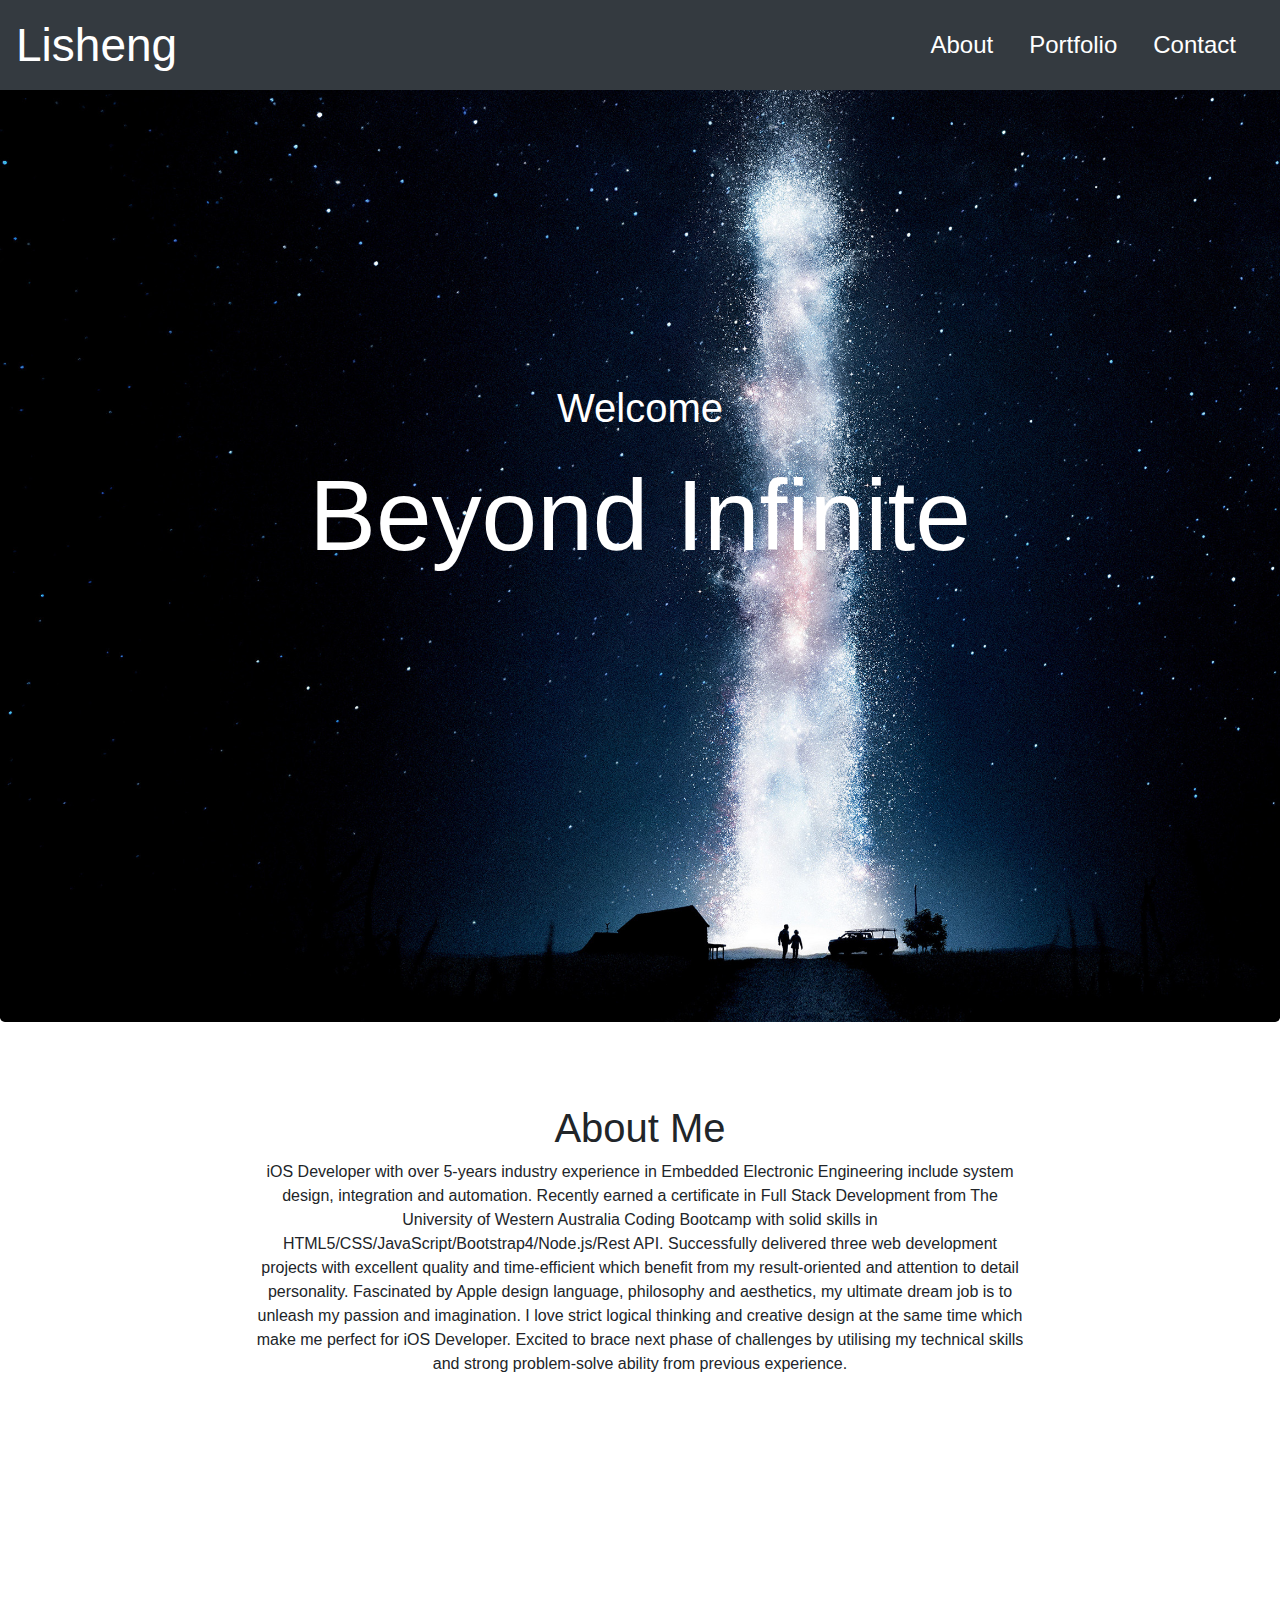
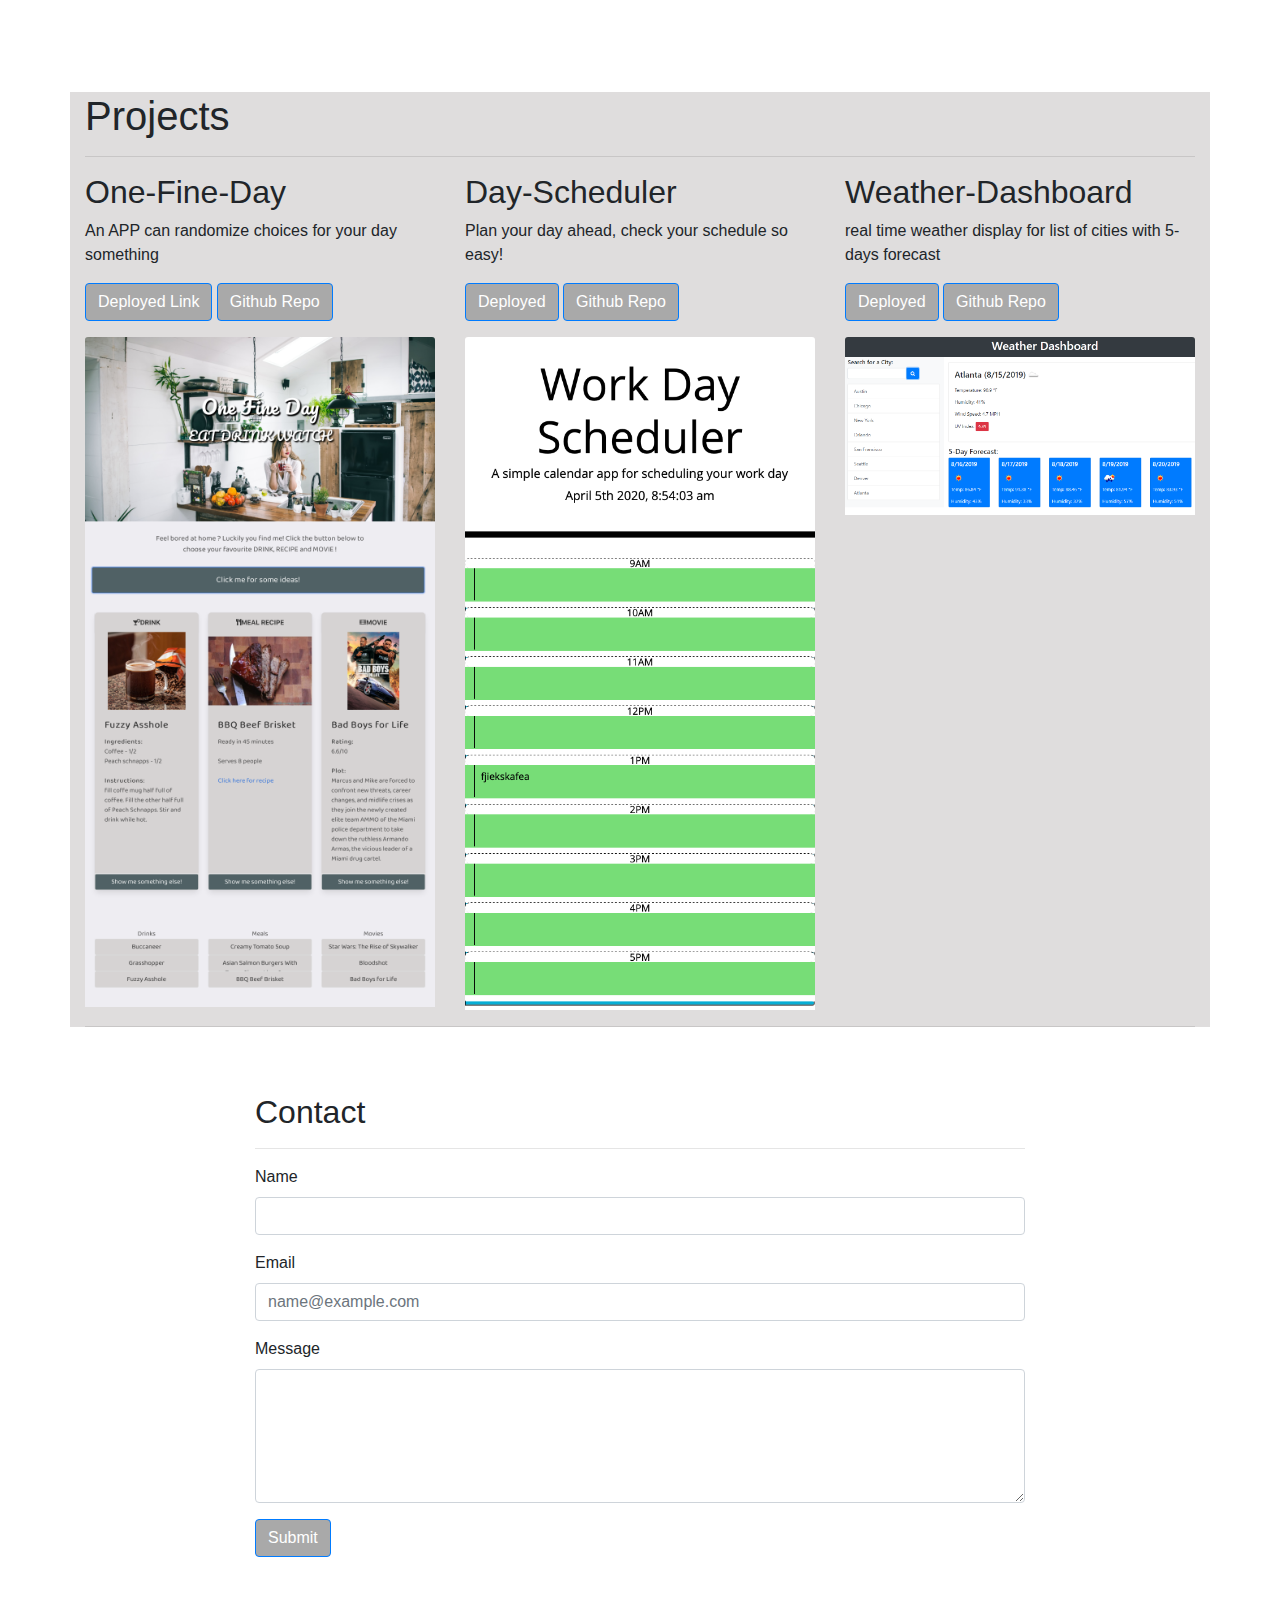
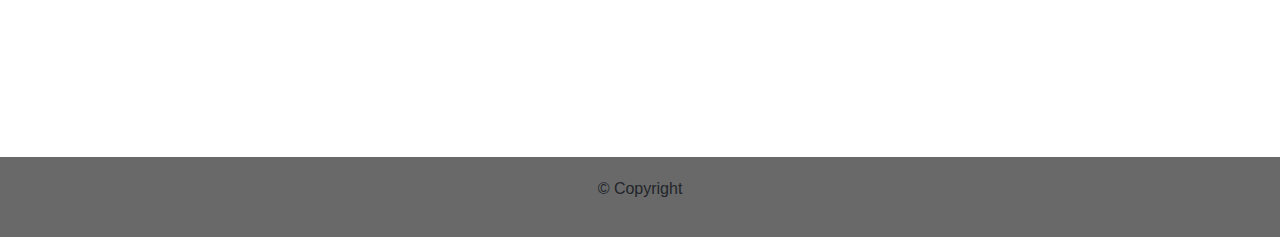
<file: index.html>
<!doctype html>
<html lang="en">

<head>
  <meta charset="utf-8">
  <meta name="viewport" content="width=device-width, initial-scale=1, shrink-to-fit=no">
  <link href="https://stackpath.bootstrapcdn.com/bootstrap/4.4.1/css/bootstrap.min.css" rel="stylesheet">
  <link rel="stylesheet" href="./Develop/style.css" />
  <title>Lisheng YU portfolio</title>
</head>

<body>
  <nav class="navbar navbar-expand-md navbar-dark fixed-top bg-dark">
    <div class="navbar-brand">Lisheng</div>
    <button class="navbar-toggler" type="button" data-toggle="collapse" data-target="#navbarsExampleDefault"
      aria-controls="navbarsExampleDefault" aria-expanded="false" aria-label="Toggle navigation">
      <span class="navbar-toggler-icon"></span>
    </button>
    <div class="collapse navbar-collapse" id="navbarsExampleDefault">
      <ul class="navbar-nav ml-auto">
        <li class="nav-item active">
          <a class="nav-link" href="#about">About <span class="sr-only">(current)</span></a>
        </li>
        <li class="nav-item active">
          <a class="nav-link" href="#portfolio">Portfolio <span class="sr-only">(current)</span></a>
        </li>
        <li class="nav-item active">
          <a class="nav-link" href="#contact">Contact <span class="sr-only">(current)</span></a>
        </li>
      </ul>
    </div>
  </nav>

  <main role="main">
    <div class="jumbotron">
      <div class="container hero-text">
        <h1>Welcome</h1>
        <p>Beyond Infinite</p>
      </div>
    </div>

    <div class="container" id="about">
      <h1>About Me</h1>
      <p> iOS Developer with over 5-years industry experience in Embedded Electronic Engineering
        include system design,
        integration and automation. Recently earned a certificate in Full Stack Development from The
        University of Western
        Australia Coding Bootcamp with solid skills in HTML5/CSS/JavaScript/Bootstrap4/Node.js/Rest API.
        Successfully delivered
        three web development projects with excellent quality and time-efficient which benefit from my
        result-oriented and
        attention to detail personality. Fascinated by Apple design language, philosophy and aesthetics,
        my ultimate dream job
        is to unleash my passion and imagination. I love strict logical thinking and creative design at
        the same time which make
        me perfect for iOS Developer. Excited to brace next phase of challenges by utilising my
        technical skills and strong
        problem-solve ability from previous experience.</p>
    </div>

    <div class="container" id="portfolio">
      <h1>Projects</h1>
      <hr>
      <div class="row">
        <div class="col-md-4">
          <h2>One-Fine-Day</h2>
          <p>An APP can randomize choices for your day
            something
          </p>
          <p><a href="https://rehamilton.github.io/One-Fine-Day/" class="btn btn-primary">Deployed Link</a>
            <a href="https://github.com/rehamilton/One-Fine-Day" class="btn btn-primary">Github Repo</a></p>
          <img src="./Assets/One-Fine-Day-screenshot.png" class="card-img-top" alt="One-Fine-Day">
        </div>

        <div class="col-md-4">
          <h2>Day-Scheduler</h2>
          <p>Plan your day ahead, check your schedule so easy!</p>
          <p><a href="https://tonyhotant.github.io/API-work-day-scheduler-Lisheng/" class="btn btn-primary">Deployed</a>
            <a href="https://github.com/tonyhotant/API-work-day-scheduler-Lisheng" class="btn btn-primary">Github
              Repo</a></p>
          <img src="./Assets/day-scheduler.png" class="card-img-top" alt="day-scheduler">
        </div>

        <div class="col-md-4">
          <h2>Weather-Dashboard</h2>
          <p>real time weather display for list of cities with 5-days forecast</p>
          <p><a href="https://tonyhotant.github.io/Weather-Dashboard-API-Lisheng/" class="btn btn-primary">Deployed</a>
            <a href="https://github.com/tonyhotant/Weather-Dashboard-API-Lisheng" class="btn btn-primary">Github
              Repo</a></p>
          <img src="./Assets/weather-dashboard.png" class="card-img-top" alt="weather-dashboard">
        </div>
      </div>
      <hr>
    </div>

    <div class="container" id="contact">
      <div class="row">
        <article class="col-md-12">
          <h2>Contact</h2>
          <hr>
        </article>
      </div>
      <form>
        <div class="form-group">
          <label for="inlineFormInputName2">Name</label>
          <input type="text" class="form-control">
        </div>
        <div class="form-group">
          <label for="exampleInputEmail1">Email</label>
          <input type="email" class="form-control" id="exampleInputEmail1" placeholder="name@example.com">
        </div>
        <div class="form-group">
          <label for="exampleFormControlTextarea1">Message</label>
          <textarea class="form-control" id="exampleFormControlTextarea1" rows="5"></textarea>
        </div>
        <button type="submit" class="btn btn-primary">Submit</button>
      </form>
    </div>

  </main>

  <footer>
    <p>&copy; Copyright</p>
  </footer>

</body>

</html>
</file>
<file: Develop/style.css>
.bd-placeholder-img {
     font-size: 1.125rem;
     text-anchor: middle;
     -webkit-user-select: none;
     -moz-user-select: none;
     -ms-user-select: none;
     user-select: none;
 }

 .navbar {
     height: 90px;
     font-size: x-large;
 }

 .navbar-brand {
     font-size: 46px;
 }

 .nav-item {
     padding-right: 20px;
 }

 .jumbotron {
     margin-top: 32px;
     height: 110vh;
     background-image: url(../Assets/Images/hero.jpg);
     background-size: cover;
     background-repeat: no-repeat;
     background-position: center-top;
 }

 .hero-text {
     text-align: center;
     position: absolute;
     top: 55%;
     left: 50%;
     transform: translate(-50%, -50%);
     color: white;
     font-size: 100px;
 }

 #about {
     text-align: center;
     width: 800px;
     padding-top: 50px;
     padding-bottom: 300px;
 }

 #contact {
     width: 800px;
     padding-top: 50px;
     padding-bottom: 200px;
 }

 #portfolio {
     background-color: rgb(223, 221, 221);
 }

 .btn {
     background-color: darkgray;
 }

 footer {
     width: 100%;
     text-align: center;
     bottom: 0;
     left: 0;
     background-color: dimgray;
     padding: 20px;
     clear: both;
 }

 @media (min-width: 768px) {
     .bd-placeholder-img-lg {
         font-size: 3.5rem;
     }
 }
</file>
